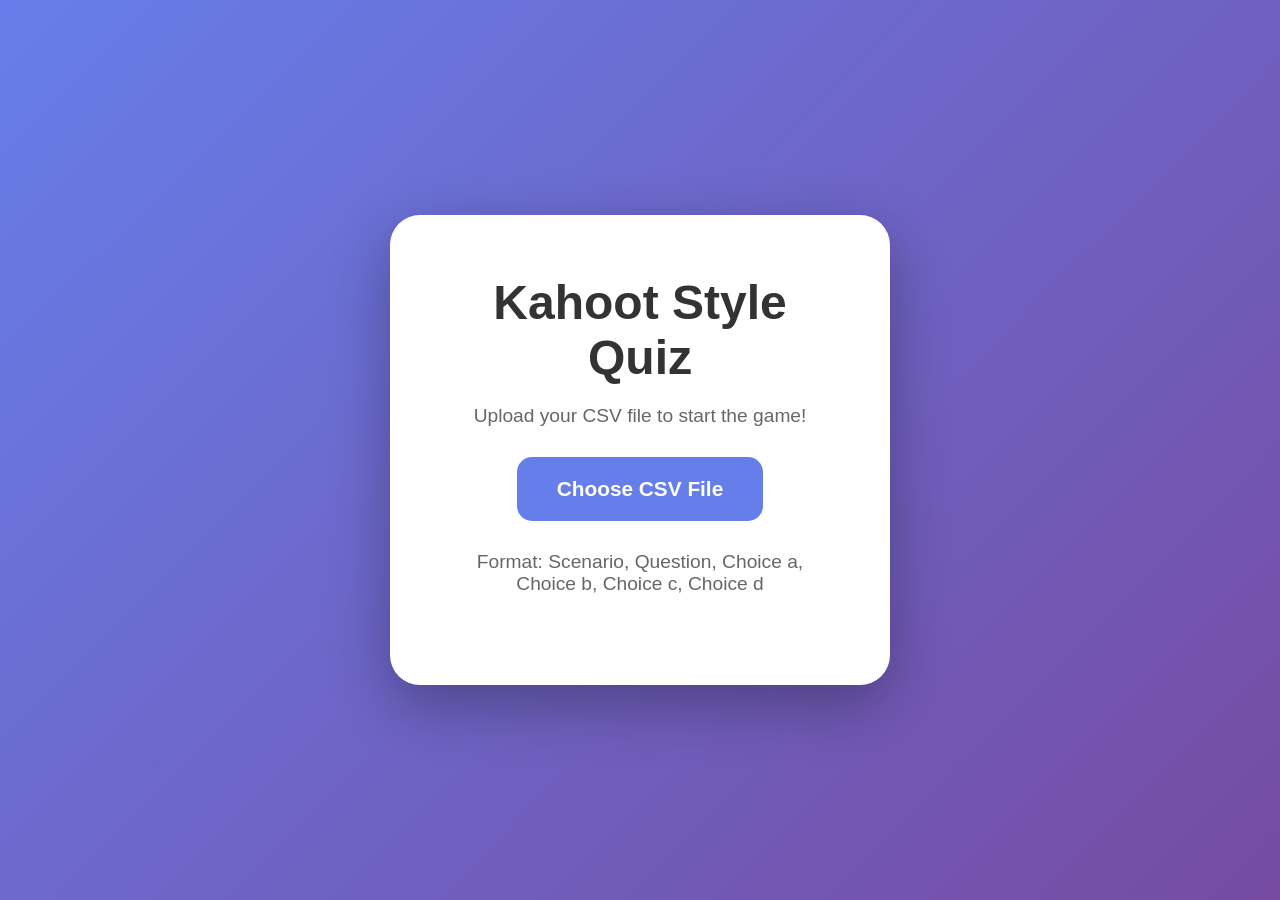
<file: mcQuiz/src/index.html>
<!DOCTYPE html>
<html lang="en">
<head>
    <meta charset="UTF-8">
    <meta name="viewport" content="width=device-width, initial-scale=1.0">
    <title>Kahoot Style Game</title>
    <link rel="stylesheet" href="style.css">
</head>
<body>
    <!-- Upload Screen -->
    <div class="upload-screen" id="upload-screen">
        <div class="upload-container">
            <h1>Kahoot Style Quiz</h1>
            <p>Upload your CSV file to start the game!</p>
            <label for="csv-upload" class="upload-btn">Choose CSV File</label>
            <input type="file" id="csv-upload" accept=".csv" style="display: none;">
            <p class="format-info">Format: Scenario, Question, Choice a, Choice b, Choice c, Choice d</p>
        </div>
    </div>

    <!-- Game Screen -->
    <div class="container" id="game-screen" style="display: none;">
        <div class="top-half" id="top-half">
            <div class="timer" id="timer">30</div>
            <div class="question-container">
                <p class="scenario" id="scenario"></p>
                <p class="question" id="question"></p>
            </div>
            <button class="next-btn" id="next-btn">Next Question</button>
        </div>
        <div class="bottom-half" id="bottom-half">
            <div class="answer-box red" data-index="0">
                <div class="symbol">△</div>
                <p class="answer-text"></p>
            </div>
            <div class="answer-box blue" data-index="1">
                <div class="symbol">◇</div>
                <p class="answer-text"></p>
            </div>
            <div class="answer-box yellow" data-index="2">
                <div class="symbol">○</div>
                <p class="answer-text"></p>
            </div>
            <div class="answer-box green" data-index="3">
                <div class="symbol">□</div>
                <p class="answer-text"></p>
            </div>
        </div>
    </div>

    <script src="script.js"></script>
</body>
</html>
</file>
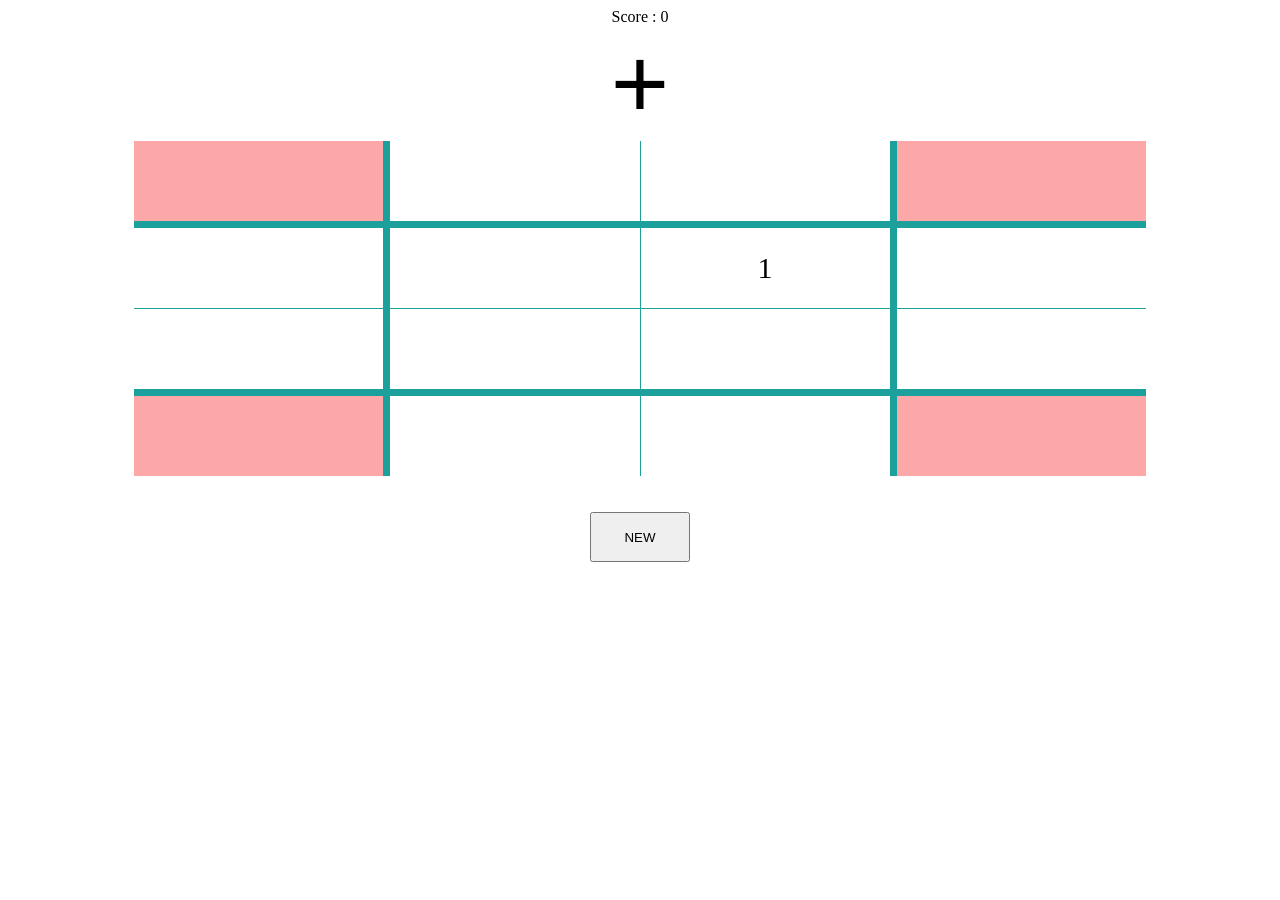
<file: copies/1x0.html>
<!doctype html>
<html lang="en">
<head>
	<meta name="viewport" content="width=device-width, initial-scale=1">
  <title>1X0</title>
</head>
<style>
  body {
    overflow : hidden;
  }
  .columnColor {
    background-color:rgb(255, 255, 255);
    font-size: 30px;
  }B
 .bscore {
    font-size: x-large;
    color:saddlebrown;
  }
  .bresult {
    font-size: x-large;
    color:red;
 }
 .main-table {
    width: 100%;
    text-align: center;
  }
  .div-table {
    display: inline-grid;
    width: 80%;
    height: 100%; 
  }
  .div-table-row {
    display: inline-flex;
    width: 100%;
    }
  .div-table-row div {
    float: left; /* fix for  buggy browsers */
    display: inline;     
    width: 25%;
    height: 80px;
    line-height: 80px;
  }
  .div-table > div:first-child {
    border-bottom: 7px solid rgb(27, 160, 155);
  }
  .div-table > div:last-child {
    border-top: 7px solid rgb(27, 160, 155);
  }
  .div-table-row > div:first-child {
    border-right: 7px solid rgb(27, 160, 155)
  }
  .div-table-row > div:last-child {
    border-left: 7px solid rgb(27, 160, 155);
  }
  .div-table > div:nth-child(2) {
    border-bottom: 1px solid rgb(27, 160, 155);
  }
  .div-table-row > div:nth-child(2) {
    border-right: 1px solid rgb(27, 160, 155);
  }
  .div-table-row:first-child > div:first-child,
  .div-table-row:first-child > div:last-child,
  .div-table-row:last-child > div:first-child,
  .div-table-row:last-child > div:last-child   {
    background-color: rgb(252, 168, 168);
  }
  .operator {
    font-size: 100px;
    font-family:sans-serif;
  } 


</style>
<script src="https://ajax.googleapis.com/ajax/libs/jquery/3.5.1/jquery.min.js"></script>
<script>

  var objGame;
  var strCurrentOperation = "+";
  class game2048 {
    constructor() {
      this.gameBoard = [ ['','','',''], ['','','',''], ['','','',''], ['','','',''] ];
      this.gameScore = 0;
      this.animateCell = ",";
      this.firstNumberAssigned = false;
      this.MAX_ROW = 4;
    }

    boardRefresh() {
      var colName = '';
      for (var i=0; i < this.MAX_ROW; i++) {
        for (var j=0; j < this.MAX_ROW; j++) {
          colName = '#cell' + i + j;
          $(colName).text(this.gameBoard[i][j]);
          $(colName).removeClass().addClass("columnColor");
          if (this.animateCell.indexOf("," + colName + ",") >= 0)
            $(colName).animate({ "opacity": "0.5" }, 100).animate({ "opacity": "1.0" }, 100);
        }
      }
      this.animateCell = ",";
      $("#boardScore").text("Score : " + this.gameScore);
    }

    generateBoard(strBoard) {
      this.gameBoard = [];
      var tempArrayStr = strBoard.split(",").map(function(item) {
        return parseInt(item);
      });
      while (tempArrayStr.length > 0){
        this.gameBoard.push(tempArrayStr.splice(0,this.MAX_ROW));
      }
    }

    moveDown() {
      var isMoved = false;
      var isAnymoved = false;
      for (var i=0; i<this.MAX_ROW; i++) {
          var sum = (strCurrentOperation=="+")?0:1;
          isMoved = false;
        for (var j=0; j<this.MAX_ROW-1; j++) {
            if (this.gameBoard[j][i]==='') continue;
            if (strCurrentOperation==="+")
                sum+= this.gameBoard[j][i];
            else
                sum*= this.gameBoard[j][i];
            this.gameBoard[j][i]='';
            isMoved=true;
        }
        isAnymoved = isMoved || isAnymoved;
        if (strCurrentOperation==="+")
            if (this.gameBoard[j][i]==='') this.gameBoard[j][i] = isMoved?sum:'';
            else this.gameBoard[j][i] += sum;
        else
        if (this.gameBoard[j][i]==='') this.gameBoard[j][i] = isMoved?sum:'';
            else this.gameBoard[j][i] *= sum;
      }
      if (!this.isGameOver())
        $("#boardResult").text("Game Over");
      return isAnymoved;
    }

    moveUp() {
      var isMoved = false;
      var isAnymoved = false;
      for (var i=0; i<this.MAX_ROW; i++) {
          var sum = (strCurrentOperation=="+")?0:1;
          isMoved = false;
        for (var j=1; j<this.MAX_ROW; j++) {
            if (this.gameBoard[j][i]==='') continue;
            if (strCurrentOperation==="+")
                sum+= this.gameBoard[j][i];
            else
                sum*= this.gameBoard[j][i];
            this.gameBoard[j][i]='';
            isMoved=true;
        }
        isAnymoved = isMoved || isAnymoved;
        if (strCurrentOperation==="+")
            if (this.gameBoard[0][i]==='') this.gameBoard[0][i] = isMoved?sum:'';
            else this.gameBoard[0][i] += sum;
        else
        if (this.gameBoard[0][i]==='') this.gameBoard[0][i] = isMoved?sum:'';
            else this.gameBoard[0][i] *= sum;
      }
      if (!this.isGameOver())
        $("#boardResult").text("Game Over");
      return isAnymoved;
    }

    moveLeft() {
        var isMoved = false;
      var isAnymoved = false;
      for (var i=0; i<this.MAX_ROW; i++) {
          var sum = (strCurrentOperation=="+")?0:1;
          isMoved = false;
        for (var j=1; j<this.MAX_ROW; j++) {
            if (this.gameBoard[i][j]==='') continue;
            if (strCurrentOperation==="+")
                sum+= this.gameBoard[i][j];
            else
                sum*= this.gameBoard[i][j];
            this.gameBoard[i][j]='';
            isMoved=true;
        }
        isAnymoved = isMoved || isAnymoved;
        if (strCurrentOperation==="+")
            if (this.gameBoard[i][0]==='') this.gameBoard[i][0] = isMoved?sum:'';
            else this.gameBoard[i][0] += sum;
        else
        if (this.gameBoard[i][0]==='') this.gameBoard[i][0] = isMoved?sum:'';
            else this.gameBoard[i][0] *= sum;
      }
      if (!this.isGameOver())
        $("#boardResult").text("Game Over");
      return isAnymoved;
    }

    moveRight() {
      var isMoved = false;
      var isAnymoved = false;
      for (var i=0; i<this.MAX_ROW; i++) {
          var sum = (strCurrentOperation=="+")?0:1;
          isMoved = false;
        for (var j=0; j<this.MAX_ROW-1; j++) {
            if (this.gameBoard[i][j]==='') continue;
            if (strCurrentOperation==="+")
                sum+= this.gameBoard[i][j];
            else
                sum*= this.gameBoard[i][j];
            this.gameBoard[i][j]='';
            isMoved=true;
        }
        isAnymoved = isMoved || isAnymoved;
        if (strCurrentOperation==="+")
            if (this.gameBoard[i][j]==='') this.gameBoard[i][j] = isMoved?sum:'';
            else this.gameBoard[i][j] += sum;
        else
        if (this.gameBoard[i][j]==='') this.gameBoard[i][j] = isMoved?sum:'';
            else this.gameBoard[i][j] *= sum;
      }
      if (!this.isGameOver())
        $("#boardResult").text("Game Over");
      return isAnymoved;
    }

    generateRandomNo() {
      if ($("#boardResult").text().length>0) {
        return;
      } 
      let rand, brow, bcol, randDigit, assigned = false;
      if (Math.floor((Math.random()*2)) == 1 || !this.firstNumberAssigned) randDigit=1; else randDigit=0;
      this.firstNumberAssigned = true;
      while (!assigned){
        rand = Math.floor((Math.random()*4));
        brow = Math.floor(rand / 2) + 1;
        bcol = (rand % 2) + 1;
        if (this.gameBoard[brow][bcol] == '') {
          this.gameBoard[brow][bcol] = randDigit;
          this.animateCell += '#cell' + brow + bcol + ",";
          assigned = true;
        }
      }
      this.boardRefresh();
    }

    isGameOver() {
      this.gameScore=0;
      var strDoubleCells = ",0,3,12,15,";
      var GScore = 0;
      //this.gameBoard.join().split(",").map((a) => { this.gameScore+= parseInt("0" + a); });
      this.gameBoard.join().split(",").map(function(val, ind) {
        if (strDoubleCells.indexOf(","+ind+",") >= 0)
          GScore+= parseInt("0" + val) * 2;
        else 
          GScore+= parseInt("0" + val);
      })
      this.gameScore = GScore; 
      $("#boardScore").text(this.gameScore);
      return (this.gameBoard.join().replaceAll(",","").replaceAll("0","").length>0);
    }

    resetBoard() {
      this.gameBoard = [ ['','','',''], ['','','',''], ['','','',''], ['','','',''] ];
      this.gameScore=0;
      this.generateRandomNo();
      this.boardRefresh();
      $("#boardResult").text("");
    }
  } // class ends

  //******* touchstart and touchmove *******//
  var xDown = null;                                                        
  var yDown = null;

  function getTouches(evt) {
    return evt.touches ||             // browser API
          evt.originalEvent.touches; // jQuery
  }                                                     
                                                                          
  function handleTouchStart(evt) {
      const firstTouch = getTouches(evt)[0];                                      
      xDown = firstTouch.clientX;                                      
      yDown = firstTouch.clientY;                                      
  };                                                
                                                                          
  function handleTouchMove(evt) {
    if ( ! xDown || ! yDown ) {
        return;
    }

    var xUp = evt.touches[0].clientX;                                    
    var yUp = evt.touches[0].clientY;

    var xDiff = xDown - xUp;
    var yDiff = yDown - yUp;
                                                                        
    if ( Math.abs( xDiff ) > Math.abs( yDiff ) ) {/*most significant*/
        if ( xDiff > 0 ) {
            /* left swipe */ 
            if (objGame.moveLeft()) objGame.generateRandomNo();
        } else {
            /* right swipe */
             if (objGame.moveRight()) objGame.generateRandomNo();
        }                       
    } else {
        if ( yDiff > 0 ) {
            /* up swipe */ 
            if (objGame.moveUp()) objGame.generateRandomNo();
        } else { 
            /* down swipe */
            if (objGame.moveDown()) objGame.generateRandomNo();
        }                                                                 
    }
    /* reset values */
    xDown = null;
    yDown = null;      
  };
//******* touchstart and touchmove *******//

function handleKeyDown(evt) {
  if (event.defaultPrevented) {
    return; // Do nothing if the event was already processed
  }
  switch (evt.key) {
    case "Down":
    case "ArrowDown": 
      if (objGame.moveDown()) objGame.generateRandomNo();
      break;
    case "Up":
    case "ArrowUp": 
      if (objGame.moveUp()) objGame.generateRandomNo();
      break;
    case "Left":
    case "ArrowLeft": 
      if (objGame.moveLeft()) objGame.generateRandomNo();
      break;
    case "Right":
    case "ArrowRight": 
      if (objGame.moveRight()) objGame.generateRandomNo();
      break;
    default: return;
  }
  evt.preventDefault();
};

$(document).ready(function() {
  document.addEventListener('touchstart', handleTouchStart, false);        
  document.addEventListener('touchmove', handleTouchMove, false);
  document.addEventListener('keydown', handleKeyDown, false);

  objGame = new game2048;
  objGame.generateRandomNo();
  objGame.boardRefresh();

  var strRotateDegree = 0;
  var isRotationOnHold = false;
  var intRotationHoldCounter = 0;
  setInterval(function() {
    if (strRotateDegree%45==0) isRotationOnHold = true;
    if (!isRotationOnHold) {
      document.getElementById("lblCurrentOperation").style.transform = 'rotate('+strRotateDegree+'deg)' ;
      strRotateDegree+=5; 
      if (strRotateDegree>360) strRotateDegree = 5;
    }
    else {
      if (strRotateDegree%90==0) strCurrentOperation = "+";
        else strCurrentOperation = "*";
      if (intRotationHoldCounter++>5) {
        isRotationOnHold=false;
        intRotationHoldCounter=0;
        strRotateDegree+=5; 
        if (strRotateDegree>360) strRotateDegree = 5;
      }
    }
  }, 500);
})


</script>
<body>

  <div class="main-table">
    <form>
      <div><span class="bscore" id="boardScore"></span></div>
      <div id="lblCurrentOperation" class="operator">+</div>
      <div class="div-table" id="maindiv">
        <div class="div-table-row" id="rowdiv">
          <div id="cell00"></div>
          <div id="cell01"></div>
          <div id="cell02"></div>
          <div id="cell03"></div>
        </div>
        <div class="div-table-row">          
          <div id="cell10"></div>
          <div id="cell11"></div>
          <div id="cell12"></div>
          <div id="cell13"></div>
        </div>
        <div class="div-table-row">  
          <div id="cell20"></div>
          <div id="cell21"></div>
          <div id="cell22"></div>
          <div id="cell23"></div>
        </div>
        <div class="div-table-row">
          <div id="cell30"></div>
          <div id="cell31"></div>
          <div id="cell32"></div>
          <div id="cell33"></div>
        </div> 
      </div>
      <div>&nbsp;</div>
      <div><span class="bresult" id="boardResult"></span></div>
      <div>&nbsp;</div>
      <div><input style="width:100px; height:50px" type="button" value="NEW" onclick="objGame.resetBoard();"></div>
    </form> 
  </div>
  
</body>
</html>
</file>
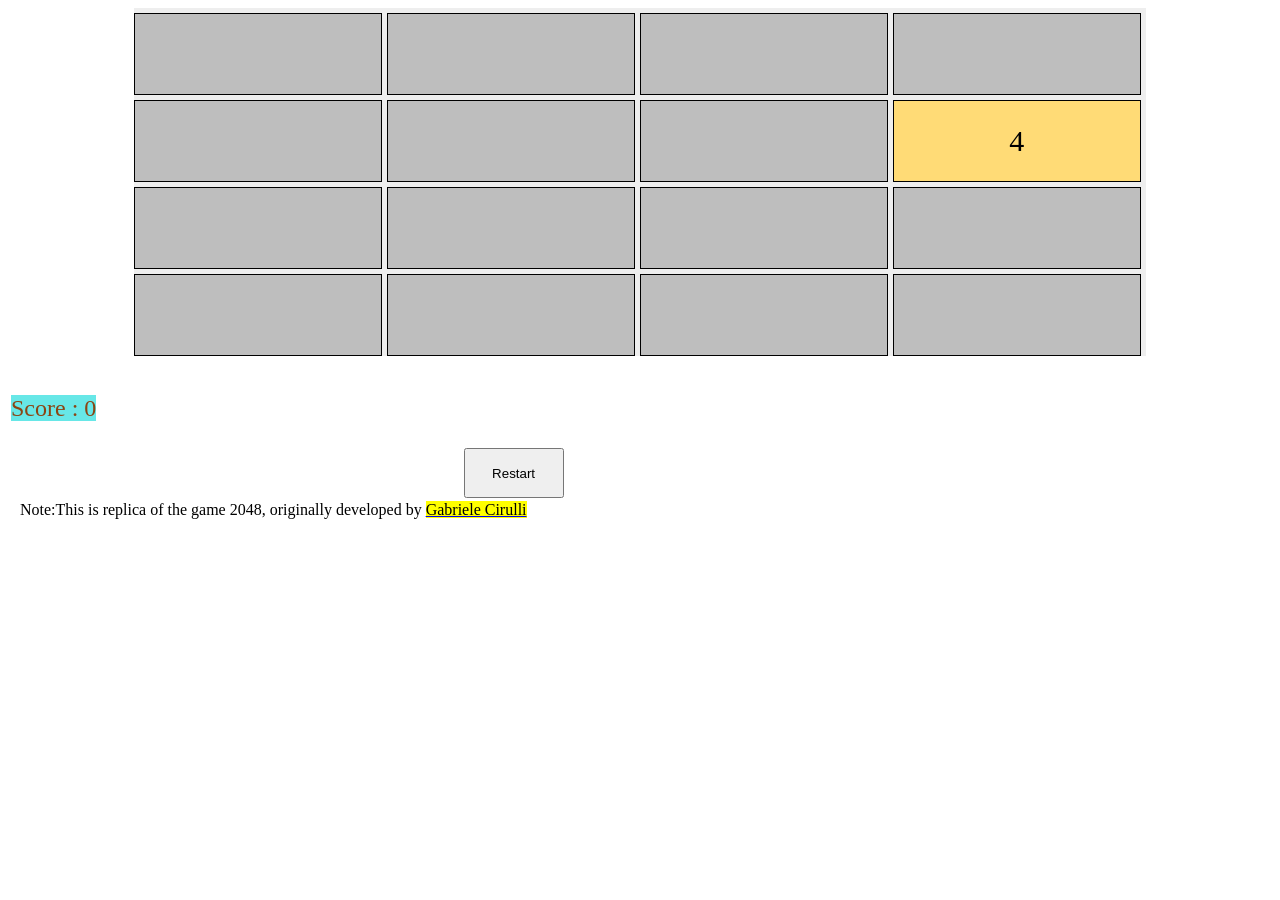
<file: copies/2048.html>
<!doctype html>
<html lang="en">
<head>
	<meta name="viewport" content="width=device-width, initial-scale=1">

  <title>2048</title>
</head>
<style>
  body {
    overflow : hidden;
  }
  .columnColor0,.columnColor2 {
    background-color:rgb(190, 190, 190);
    font-size: 30px;
  }
  .columnColor4 {
    background-color: rgb(255, 219, 118);
    font-size: 30px
  }
  .columnColor8 {
    background-color:lightsalmon;
    font-size: 30px;
  }
  .columnColor16 {
    background-color:rgb(212, 110, 69);
    font-size: 30px;
  }
  .columnColor32 {
    background-color:rgb(238, 74, 9);
    font-size: 30px;
  }
  .columnColor64 {
    background-color:rgb(221, 45, 45);
    font-size: 30px;
  }
  .columnColor128 {
    background-color:rgb(226, 220, 126);
    font-size: 20px;
  }
  .columnColor256 {
    background-color:rgb(235, 232, 54);
    font-size: 20px;
  }
  .columnColor512 {
    background-color:rgb(219, 193, 43);
    font-size: 20px;
  }
  .columnColor1024 {
    background-color:rgb(212, 162, 22);
    font-size: 15px;
  }
  .columnColor2048 {
    background-color:rgb(59, 216, 80);
    font-size: 15px;
  }
  .columnColor4096 {
    background-color:rgb(122, 62, 31);
    font-size: 15px;
  }
  .bscore {
    font-size: x-large;
    color:saddlebrown;
    background-color: rgb(103, 231, 231);
  }
  .bresult {
    font-size: x-large;
    color:red;
 }
 .main-table {
    width: 100%;
    text-align: center;
  }
  .div-table {
    display: inline-grid;
    width: 80%;
    height: 100%; 
    background-color: #eee;         
  }
  .div-table-row {
    display: inline-flex;
    width: 100%;
  }
  .div-table-row div {
    float: left; /* fix for  buggy browsers */
    display: inline;     
    width: 25%;
    height: 80px;
    line-height: 80px;
    margin-top: 5px;
    margin-right: 5px;  
    border: 1px solid black; 
  }
</style>
<script src="https://ajax.googleapis.com/ajax/libs/jquery/3.5.1/jquery.min.js"></script>
<script>
  var objGame;
  class game2048 {
    constructor() {
      this.gameScore = 0;
      this.animateCell = ",";
      this.boardLength = 4;
      let noOfItems = (this.boardLength * this.boardLength) - 1;
      this.historyStackLength = 10;
      this.generateBoard("0,".repeat(noOfItems) + "0");
      this.historyStack = [];
      
    }

    pushHistoryStack() {
      let tempObj = {
        stackGameBoard : this.gameBoard.join(), 
        stackGameScore : this.gameScore
      };
      if (this.historyStack.length == this.historyStackLength) {
        this.historyStack.shift();
      }
      this.historyStack.push(tempObj);
      $("#btnUndo").show();
    } 

    popHistoryStack() {
      if (objGame.historyStack.length > 0) {
        let tempObj = this.historyStack.pop();
        this.generateBoard(tempObj.stackGameBoard);
        this.gameScore = tempObj.stackGameScore;
        boardRefresh();
        if (objGame.historyStack.length==0) $("#btnUndo").hide();
      }
    } 

    generateBoard(strBoard) {
      this.gameBoard = [];
      let tempArrayStr = strBoard.split(",").map(function(item) { return parseInt(item);  });
      while (tempArrayStr.length > 0)  this.gameBoard.push(tempArrayStr.splice(0,this.boardLength));
    }

    resetBoard() {
      let noOfItems = (this.boardLength * this.boardLength) - 1;
      this.generateBoard("0,".repeat(noOfItems) + "0");
      this.gameScore=0;
      this.generateRandomNo();
      //boardRefresh();
      this.historyStack = [];
      $("#boardResult").text("");
      localStorage.removeItem("GameObject");
    }

    boardTrimZero(direction) {
      let ptr, isChange=false, hasChanged=false;
      switch (direction) {
        case 'Down': {
          for (let i=0; i<=this.boardLength-1; i++) {
            for (let j=this.boardLength-1; j>0; j--) {
              isChange=false;  ptr = j;
              while ((this.gameBoard[ptr][i] == 0) && (ptr >= 0))  {
                ptr--; isChange=true;
                if (ptr < 0) break;
              } 
              if ((isChange) && (ptr >=0 )  && ((this.gameBoard[j][i] != 0) || (this.gameBoard[ptr][i] !=0 ))) {
                this.gameBoard[j][i] = this.gameBoard[ptr][i];
                this.gameBoard[ptr][i] = 0;
                hasChanged = true || hasChanged;
              } 
            }
          }
          break;
        }
        case 'Up': {
          for (let i=0; i<this.boardLength; i++) {
            for (let j=0; j<=this.boardLength-1; j++) {
              isChange=false;  ptr = j;
              while ((this.gameBoard[ptr][i] == 0) && (ptr <= (this.boardLength-1)))  {
                isChange=true; ptr++; 
                if (ptr > (this.boardLength-1)) break;
              } 
              if ((isChange) && (ptr<this.boardLength) && ((this.gameBoard[j][i] != 0) || (this.gameBoard[ptr][i] !=0 ))) {
                this.gameBoard[j][i] = this.gameBoard[ptr][i];
                this.gameBoard[ptr][i] = 0;
                hasChanged = true || hasChanged;
              } 
            }
          }
          break;
        }
        case 'Right': {
          for (let i=0; i<this.boardLength; i++) {
            for (let j=this.boardLength-1; j>=0; j--) {
              isChange=false;  ptr = j;
              while ((this.gameBoard[i][ptr] == 0) && (ptr <= (this.boardLength-1)))  {
                ptr--; isChange=true;
                if (ptr == 0) break;
              } 
              if ((isChange) && (ptr>=0) && ((this.gameBoard[i][j] != 0) || (this.gameBoard[i][ptr] !=0 ))) {
                this.gameBoard[i][j] = this.gameBoard[i][ptr];
                this.gameBoard[i][ptr] = 0;
                hasChanged = true || hasChanged;
              } 
            }
          }
          break;
        }
        case 'Left': {
          for (let i=0; i<=this.boardLength-1; i++) {
            for (let j=0; j<this.boardLength-1; j++) {
              isChange=false; ptr = j;
              while ((this.gameBoard[i][ptr] == 0) && (ptr <= (this.boardLength-1)))  {
                isChange=true;  ptr++; 
                if (ptr > (this.boardLength-1)) break;
              } 
              if ((isChange) && (ptr < this.boardLength) && ((this.gameBoard[i][j] != 0) || (this.gameBoard[i][ptr] !=0 ))) {
                this.gameBoard[i][j] = this.gameBoard[i][ptr];
                this.gameBoard[i][ptr] = 0;
                hasChanged = true || hasChanged;
              } 
            }
          }
          break;
        }
      }
      return hasChanged;
    } /* boardTrimZero ends */

    boardMoves(xSource, ySource, xTarget, yTarget, Move) {
      let result = false;
      if ((this.gameBoard[xSource][ySource] == this.gameBoard[xTarget][yTarget]) && (this.gameBoard[xSource][ySource] != 0))     {
        this.gameBoard[xTarget][yTarget] = this.gameBoard[xTarget][yTarget] + this.gameBoard[xSource][ySource];
        this.gameBoard[xSource][ySource] = 0; result = true;
        this.gameScore += this.gameBoard[xTarget][yTarget];
        this.animateCell += "#cell" + xTarget + yTarget + ",";
      }
      result = this.boardTrimZero(Move) || result;
      return result;
    }

    boardDirectionMoves(direction) {
      let noMoves = false;
      this.pushHistoryStack();
      noMoves = this.boardTrimZero(direction);
      switch(direction) {
        case 'Down': {
          for (let i=0; i<=this.boardLength-1; i++) {
            for (let j=this.boardLength-1; j>0; j--) {
              if (this.gameBoard[j][i] == this.gameBoard[j-1][i]) 
                noMoves = this.boardMoves(j-1, i, j, i, 'Down') || noMoves;
            }
          }
          break;
        }
        case 'Up': {
          for (let i=0; i<this.boardLength; i++) {
            for (let j=0; j<this.boardLength-1; j++) {
              if (this.gameBoard[j][i] == this.gameBoard[j+1][i]) 
                noMoves = this.boardMoves(j+1, i, j, i, 'Up') || noMoves;
            }
          }
          break;
        }
        case 'Left': {
          for (let i=0; i<=this.boardLength-1; i++) {
            for (let j=0; j<this.boardLength-1; j++) {
              if (this.gameBoard[i][j] == this.gameBoard[i][j+1]) 
                noMoves = this.boardMoves(i, j+1, i, j, 'Left') || noMoves;
            }
          }
          break;
        }
        case 'Right': {
          for (let i=0; i<this.boardLength; i++) {
            for (let j=this.boardLength-1; j>0; j--) {
              if (this.gameBoard[i][j] == this.gameBoard[i][j-1]) 
                noMoves = this.boardMoves(i, j-1, i, j, 'Right') || noMoves;
            }
          }
          break;
        }
      }
      this.checkGameOver();
      return noMoves;
    } /* boardDirectionMoves ends */
    
    generateRandomNo() {
      let rand, brow, bcol, randDigit, assigned = false;
      if (Math.floor((Math.random()*2)) == 1) randDigit=2; else randDigit=4;
      while (!assigned){
        rand = Math.floor((Math.random()*(this.boardLength * this.boardLength)));
        brow = Math.floor(rand / this.boardLength);
        bcol = rand % this.boardLength;
        if (this.gameBoard[brow][bcol] == 0) {
          this.gameBoard[brow][bcol] = randDigit;
          this.animateCell += '#cell' + brow + bcol + ",";
          assigned = true;
        }
      }
      this.checkGameOver();
      boardRefresh();
    } /* generateRandomNo ends */

    checkGameOver() {
      let isMovable = true;
      if (((','+ this.gameBoard.join() + ',').indexOf(',0,')) < 0) {
        isMovable = false;
        loop1:
          for(let i=0; i<=this.boardLength-1; i++) {
        loop2:    
          for (let j=0; j<=this.boardLength-2; j++) {
            if ((this.gameBoard[i][j] == this.gameBoard[i][j+1]) || (this.gameBoard[j][i] == this.gameBoard[j+1][i])) {
              isMovable = true; break loop1;
            }
          }
        }
      }
      if (!isMovable) {
        $("#boardResult").text("Game Over");
        $("#btnUndo").hide();
        localStorage.removeItem("GameObject");
      }
    }
  } // class game2048 ends

   //******* touchstart and touchmove *******//
  var xDown = null;                                                        
  var yDown = null;

  function getTouches(evt) {
    return evt.touches ||             // browser API
          evt.originalEvent.touches; // jQuery
  }                                                     
                                                                          
  function handleTouchStart(evt) {
      const firstTouch = getTouches(evt)[0];                                      
      xDown = firstTouch.clientX;                                      
      yDown = firstTouch.clientY;                                      
  };                                                
                                                                          
  function handleTouchMove(evt) {
    if ( ! xDown || ! yDown ) {
        return;
    }

    var xUp = evt.touches[0].clientX;                                    
    var yUp = evt.touches[0].clientY;

    var xDiff = xDown - xUp;
    var yDiff = yDown - yUp;
                                                                        
    if ( Math.abs( xDiff ) > Math.abs( yDiff ) ) {/*most significant*/
        if ( xDiff > 0 ) {
          if (objGame.boardDirectionMoves('Left')) objGame.generateRandomNo();
        } else {  
          if (objGame.boardDirectionMoves('Right')) objGame.generateRandomNo();
        }                       
    } else {
        if ( yDiff > 0 ) {
            if (objGame.boardDirectionMoves('Up')) objGame.generateRandomNo();
        } else { 
            if (objGame.boardDirectionMoves('Down')) objGame.generateRandomNo();
        }                                                                 
    }
    /* reset values */
    xDown = null;
    yDown = null;      
  };
  //******* touchstart and touchmove *******//

  //******* arrow key moves *******//
  function handleKeyDown(evt) {
    if (event.defaultPrevented) {
      return; // Do nothing if the event was already processed
    }
    switch (evt.key) {
      case "Down":
      case "ArrowDown": 
        if (objGame.boardDirectionMoves('Down')) objGame.generateRandomNo();
        break;
      case "Up":
      case "ArrowUp": 
        if (objGame.boardDirectionMoves('Up')) objGame.generateRandomNo();
        break;
      case "Left":
      case "ArrowLeft": 
        if (objGame.boardDirectionMoves('Left')) objGame.generateRandomNo();
        break;
      case "Right":
      case "ArrowRight": 
        if (objGame.boardDirectionMoves('Right')) objGame.generateRandomNo();
        break;
      default: return;
    }
    evt.preventDefault();
  };
  //******* arrow key moves *******//
  
  function boardRefresh() {
    let colName = '';
    for (let i=0; i < objGame.boardLength; i++) {
      for (let j=0; j < objGame.boardLength; j++) {
        colName = '#cell' + i + j;
        if (objGame.gameBoard[i][j] > 0) 
          $(colName).text(objGame.gameBoard[i][j]);
        else 
          $(colName).text('');
        $(colName).removeClass().addClass("columnColor" + objGame.gameBoard[i][j]);
        if (objGame.animateCell.indexOf("," + colName + ",") >= 0)
          $(colName).animate({ "opacity": "0.5" }, 100).animate({ "opacity": "1.0" }, 100);
      }
    }
    objGame.animateCell = ","
    $("#boardScore").text("Score : " + objGame.gameScore);
    localStorage.setItem("GameObject", JSON.stringify(objGame));
  };

  
  function createBoardDisplay() {
    let strDisplayBoard = '';
    for (let i=0; i < objGame.boardLength; i++) {
      strDisplayBoard += '<div class="div-table-row">';
      for (let j=0; j < objGame.boardLength; j++) {
        strDisplayBoard += '<div id="cell'+i+j+'"></div>';
      }
      strDisplayBoard += '</div>';
    }
    $("#maindiv").append(strDisplayBoard);
  };

  $(document).ready(function() {
    document.addEventListener('touchstart', handleTouchStart, false);        
    document.addEventListener('touchmove', handleTouchMove, false);
    document.addEventListener('keydown', handleKeyDown, false);

    objGame = new game2048;
    createBoardDisplay();
    if (localStorage.getItem("GameObject")) {
      let tempObj = JSON.parse(localStorage.getItem("GameObject"));
      objGame.gameBoard = tempObj.gameBoard;
      objGame.gameScore = tempObj.gameScore;
      objGame.historyStack = tempObj.historyStack;
    }
    if (performance.navigation.type == performance.navigation.TYPE_RELOAD) {
      boardRefresh();
    } else {
      objGame.generateRandomNo();
    }
    if (objGame.historyStack.length == 0) $("#btnUndo").hide();
  })

</script>
<body>
<div class="container pt-5">
  <div class="main-table">
    <form>
      <div class="div-table" id="maindiv"></div>
      <div>&nbsp;</div>
      <div><span class="bresult" id="boardResult"></span></div>
      <div>&nbsp;</div>
      <div>
        <table width="80%" stlyle="align:center">
            <tr width="100%">
              <td style="text-align:left"><span class="bscore" id="boardScore"></span></td>
            </tr>
            <tr><td>&nbsp;</td></tr>
            <tr>
              <td><input style="width:100px; height:50px" type="button" value="Restart" onclick="objGame.resetBoard();">
                <input id="btnUndo" style="width:100px; height:50px" type="button" value="Undo" onclick="objGame.popHistoryStack();"></td>
            </tr>
        </table>
        </div>
    </form> 
  </div>
  <div>&nbsp;&nbsp;&nbsp;Note:This is replica of the game 2048, originally developed by <a href="https://play2048.co/" target="_blank"><mark>Gabriele Cirulli</mark></a></div>
</div>
</body>
</html>
</file>
<file: mcQuiz/src/style.css>
/* style.css */
* {
    margin: 0;
    padding: 0;
    box-sizing: border-box;
}

body {
    font-family: 'Arial', sans-serif;
    overflow: hidden;
    height: 100vh;
}

/* Upload Screen */
.upload-screen {
    width: 100%;
    height: 100vh;
    display: flex;
    align-items: center;
    justify-content: center;
    background: linear-gradient(135deg, #667eea 0%, #764ba2 100%);
}

.upload-container {
    background: white;
    padding: 60px;
    border-radius: 30px;
    box-shadow: 0 20px 60px rgba(0,0,0,0.3);
    text-align: center;
    max-width: 500px;
}

.upload-container h1 {
    font-size: 3rem;
    color: #333;
    margin-bottom: 20px;
}

.upload-container p {
    font-size: 1.2rem;
    color: #666;
    margin-bottom: 30px;
}

.upload-btn {
    display: inline-block;
    background: #667eea;
    color: white;
    padding: 20px 40px;
    border-radius: 15px;
    font-size: 1.3rem;
    font-weight: bold;
    cursor: pointer;
    transition: background 0.3s;
}

.upload-btn:hover {
    background: #764ba2;
}

.format-info {
    font-size: 0.9rem;
    color: #999;
    margin-top: 30px;
}

/* Game Screen */
.container {
    width: 100%;
    height: 100vh;
    display: flex;
    flex-direction: column;
}

.top-half {
    height: 40%;
    background: linear-gradient(135deg, #667eea 0%, #764ba2 100%);
    display: flex;
    align-items: center;
    justify-content: center;
    padding: 40px;
    position: relative; /* Add this line */
}

.question-container {
    text-align: center;
    max-width: 1000px;
}

.scenario {
    color: white;
    font-size: 1.8rem;
    font-weight: 600;
    margin-bottom: 20px;
    text-shadow: 2px 2px 4px rgba(0,0,0,0.3);
}

.question {
    color: white;
    font-size: 2.5rem;
    font-weight: bold;
    text-shadow: 2px 2px 4px rgba(0,0,0,0.3);
}

.bottom-half {
    height: 60%;
    display: grid;
    grid-template-columns: 1fr 1fr;
    grid-template-rows: 1fr 1fr;
    gap: 0;
}

.answer-box {
    display: flex;
    flex-direction: column;
    align-items: center;
    justify-content: center;
    cursor: pointer;
    transition: transform 0.2s, opacity 0.2s;
    position: relative;
    overflow: hidden;
}

.answer-box:hover {
    opacity: 0.75;
}

.answer-box:active {
    transform: scale(0.98);
}

.answer-box.red {
    background: linear-gradient(135deg, #e74c3c 0%, #c0392b 100%);
}

.answer-box.blue {
    background: linear-gradient(135deg, #3498db 0%, #2980b9 100%);
}

.answer-box.yellow {
    background: linear-gradient(135deg, #f39c12 0%, #d68910 100%);
}

.answer-box.green {
    background: linear-gradient(135deg, #2ecc71 0%, #27ae60 100%);
}

.symbol {
    font-size: 5rem;
    color: white;
    margin-bottom: 20px;
    text-shadow: 2px 2px 4px rgba(0,0,0,0.3);
}

.answer-text {
    color: white;
    font-size: 1.8rem;
    font-weight: bold;
    text-align: center;
    padding: 0 30px;
    text-shadow: 2px 2px 4px rgba(0,0,0,0.3);
}

.answer-box.correct {
    animation: correctAnswer 0.6s ease;
    box-shadow: inset 0 0 0 10px white;
}

.answer-box.incorrect {
    animation: incorrectAnswer 0.6s ease;
    opacity: 0.5;
}

@keyframes correctAnswer {
    0%, 100% { transform: scale(1); }
    25% { transform: scale(1.1); }
    50% { transform: scale(0.95); }
    75% { transform: scale(1.05); }
}

@keyframes incorrectAnswer {
    0%, 100% { transform: translateX(0); }
    25% { transform: translateX(-10px); }
    50% { transform: translateX(10px); }
    75% { transform: translateX(-10px); }
}

.timer {
    position: absolute;
    top: 30px;
    right: 30px;
    background: white;
    color: #667eea;
    font-size: 3rem;
    font-weight: bold;
    padding: 20px 30px;
    border-radius: 15px;
    box-shadow: 0 4px 15px rgba(0,0,0,0.2);
    min-width: 100px;
    text-align: center;
}


.top-half.correct {
    background: linear-gradient(135deg, #2ecc71 0%, #27ae60 100%);
    transition: background 0.5s ease;
}

.top-half.incorrect {
    background: linear-gradient(135deg, #e74c3c 0%, #c0392b 100%);
    transition: background 0.5s ease;
}


.next-btn {
    position: absolute;
    bottom: 40px;
    left: 50%;
    transform: translateX(-50%);
    background: white;
    color: #667eea;
    font-size: 1.5rem;
    font-weight: bold;
    padding: 20px 50px;
    border: none;
    border-radius: 15px;
    cursor: pointer;
    box-shadow: 0 4px 15px rgba(0,0,0,0.3);
    display: none;
    transition: transform 0.2s;
    z-index: 10; /* Add this line */
}

.next-btn:hover {
    transform: translateX(-50%) scale(1.05);
}

.next-btn:active {
    transform: translateX(-50%) scale(0.95);
}
</file>
